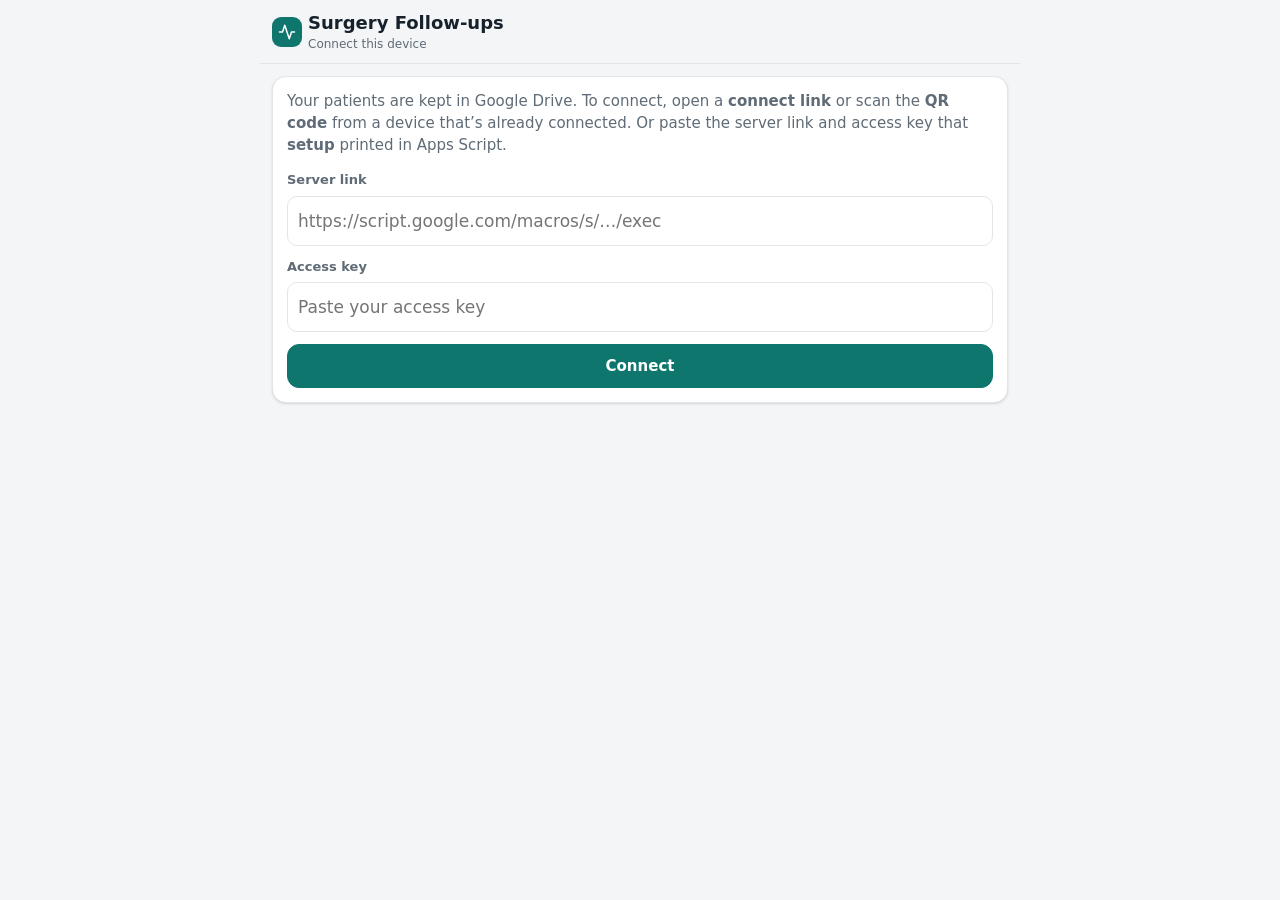
<file: docs/index.html>
<!DOCTYPE html>
<html lang="en">
  <head>
    <meta charset="utf-8">
    <meta name="viewport" content="width=device-width, initial-scale=1">
    <title>Surgery Follow-ups</title>
    <meta name="robots" content="noindex">
    <!-- The follow-up app moved to app/, so the waiting list (waitlist/) is no longer inside its area.
         Old installs, bookmarks and #connect links land here and are sent on, link included. -->
    <script>location.replace('app/' + location.search + location.hash);</script>
    <meta http-equiv="refresh" content="0; url=app/">
  </head>
  <body style="font: 16px system-ui, sans-serif; padding: 24px; background: #f3f5f7; color: #17212b">
    <p>Opening <a href="app/">Surgery Follow-ups</a>…</p>
    <p><a href="waitlist/">Department Waiting List</a></p>
  </body>
</html>
</file>
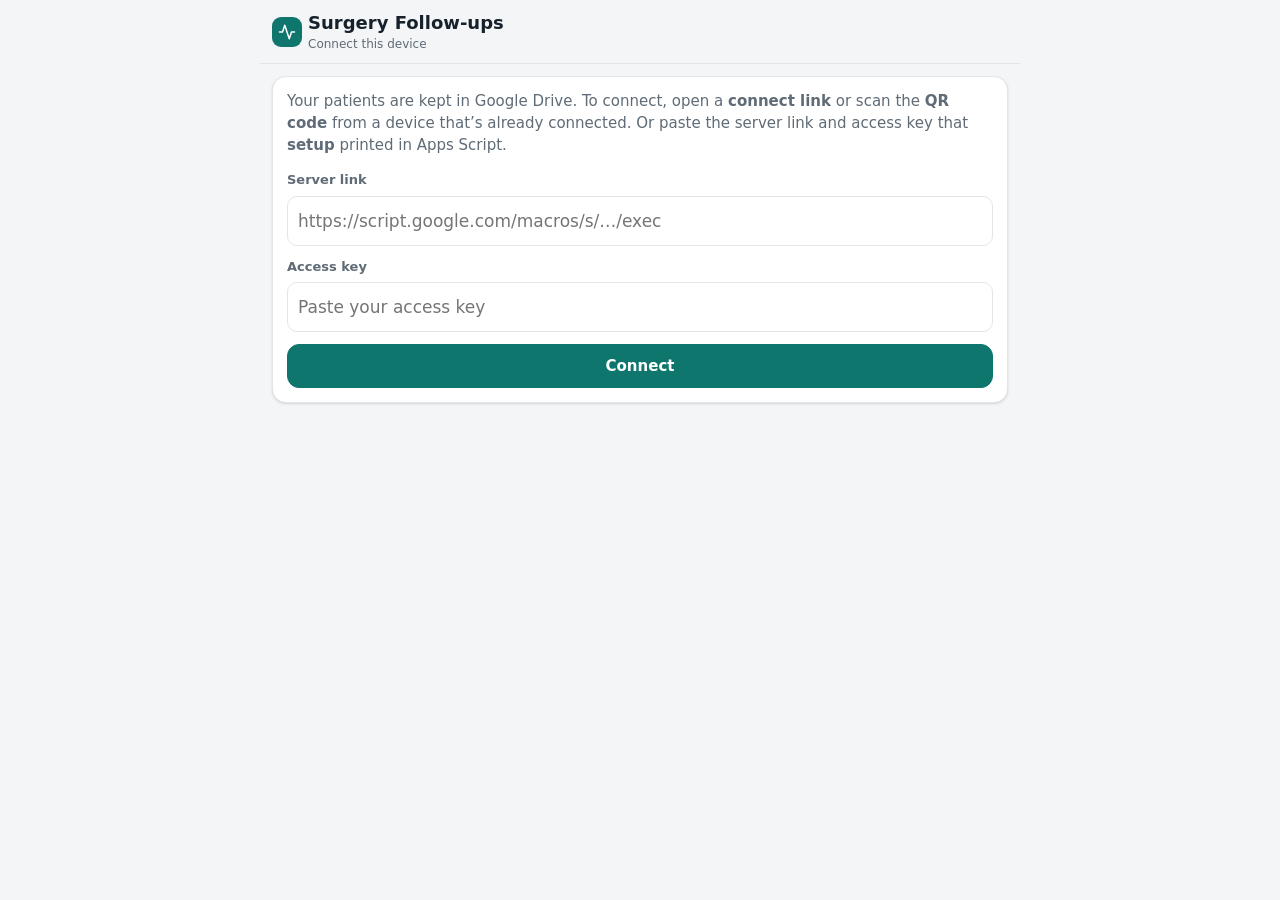
<file: docs/app/index.html>
<!DOCTYPE html>
<html lang="en">
  <head>
    <meta charset="utf-8">
    <meta name="viewport" content="width=device-width, initial-scale=1, viewport-fit=cover">
    <title>Surgery Follow-ups</title>
    <meta name="description" content="Follow up patients prepared for surgery.">
    <meta name="theme-color" content="#0f766e">
    <meta name="mobile-web-app-capable" content="yes">
    <meta name="apple-mobile-web-app-capable" content="yes">
    <meta name="apple-mobile-web-app-title" content="Follow-ups">
    <meta name="apple-mobile-web-app-status-bar-style" content="default">
    <meta name="referrer" content="no-referrer">
    <link rel="manifest" href="manifest.webmanifest">
    <link rel="icon" type="image/png" sizes="192x192" href="icons/icon-192.png">
    <link rel="apple-touch-icon" href="icons/apple-touch-icon.png">
    <link rel="stylesheet" href="styles.css">
  </head>
  <body>
    <div id="app">
      <div class="boot">
        <div class="spinner"></div>
        <p>Loading patients…</p>
      </div>
    </div>
    <div id="overlay-root"></div>
    <div id="toast" role="status" aria-live="polite"></div>
    <script src="app.js"></script>
  </body>
</html>
</file>
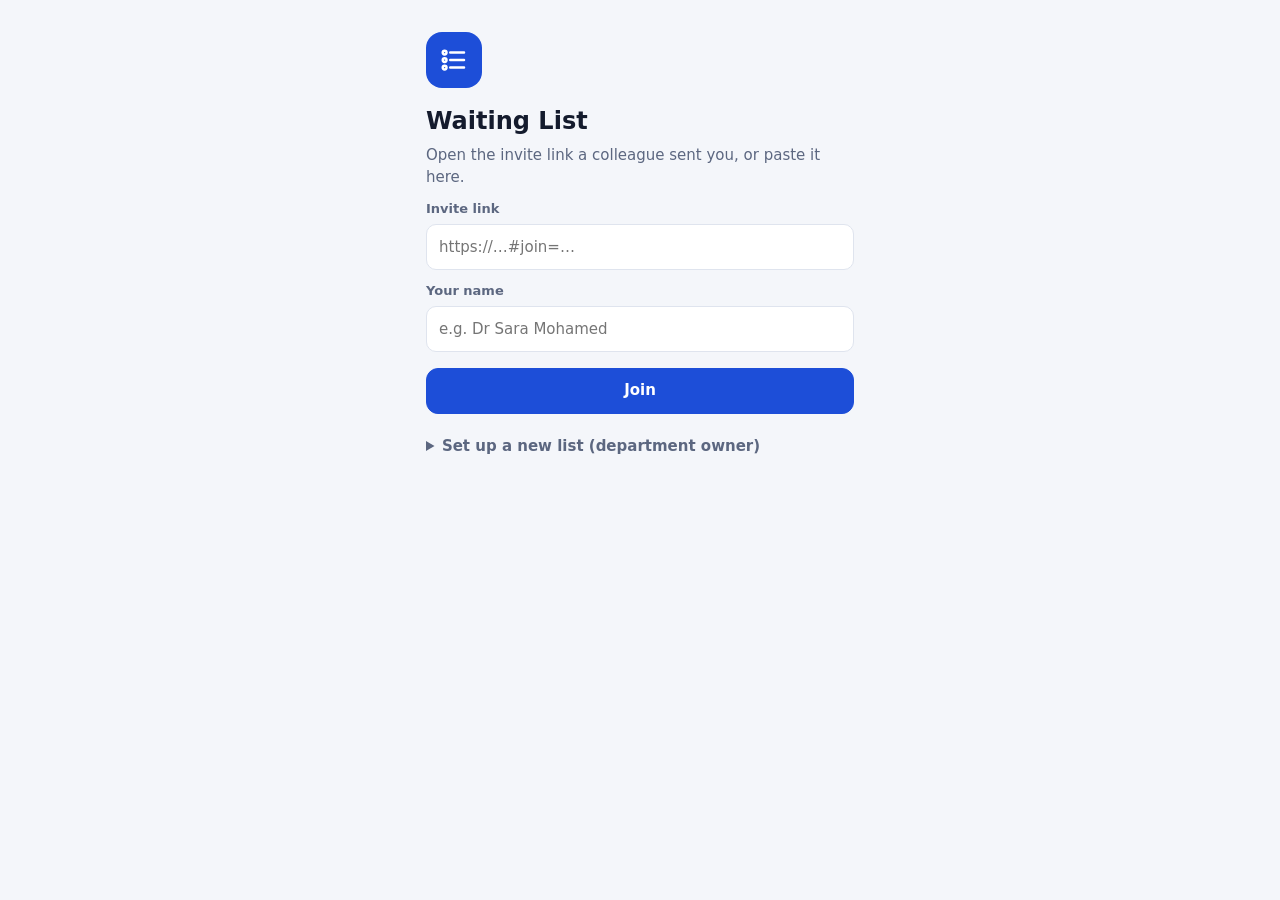
<file: docs/waitlist/index.html>
<!DOCTYPE html>
<html lang="en">
  <head>
    <meta charset="utf-8">
    <meta name="viewport" content="width=device-width, initial-scale=1, viewport-fit=cover">
    <title>Waiting List</title>
    <meta name="description" content="The department's shared surgery waiting list.">
    <meta name="theme-color" content="#1d4ed8">
    <meta name="mobile-web-app-capable" content="yes">
    <meta name="apple-mobile-web-app-capable" content="yes">
    <meta name="apple-mobile-web-app-title" content="Waiting List">
    <meta name="referrer" content="no-referrer">
    <link rel="manifest" href="manifest.webmanifest">
    <link rel="icon" type="image/png" sizes="192x192" href="icons/icon-192.png">
    <link rel="apple-touch-icon" href="icons/apple-touch-icon.png">
    <link rel="stylesheet" href="styles.css">
  </head>
  <body>
    <div id="app"></div>
    <div id="overlay-root"></div>
    <div id="toast" role="status" aria-live="polite"></div>
    <script src="app.js"></script>
  </body>
</html>
</file>
<file: docs/app/styles.css>
:root {
    --bg: #f3f5f7;
    --surface: #ffffff;
    --surface-2: #f7f9fa;
    --text: #17212b;
    --muted: #5f6b76;
    --line: #e1e6ea;
    --primary: #0f766e;
    --primary-ink: #ffffff;
    --primary-soft: #e0f2ef;
    --danger: #c62828;
    --danger-soft: #fdecec;
    --wa: #1faa59;
    --shadow: 0 1px 2px rgba(16, 24, 40, .06), 0 1px 3px rgba(16, 24, 40, .08);
    --radius: 14px;
    --amber-bg: #fff4d6; --amber-fg: #8a5a00;
    --blue-bg: #e3efff;  --blue-fg: #1e4f9c;
    --violet-bg: #efe7ff; --violet-fg: #5b34a8;
    --green-bg: #dff5e6; --green-fg: #146c3a;
    --rose-bg: #ffe5ea;  --rose-fg: #a3223f;
    --teal-bg: #dcf3f1;  --teal-fg: #0d625b;
    --orange-bg: #ffe9d9; --orange-fg: #9a4a0b;
    --slate-bg: #e8ecf0; --slate-fg: #3c4a57;
    color-scheme: light;
  }
  @media (prefers-color-scheme: dark) {
    :root:not([data-theme="light"]) {
      --bg: #0f1418;
      --surface: #171e24;
      --surface-2: #1d252c;
      --text: #e6ebef;
      --muted: #9aa6b1;
      --line: #2a343c;
      --primary: #2bb3a5;
      --primary-ink: #04201d;
      --primary-soft: #133a36;
      --danger: #ff6b6b;
      --danger-soft: #3a1b1d;
      --shadow: 0 1px 2px rgba(0, 0, 0, .4);
      --amber-bg: #3b2f12; --amber-fg: #ffd27a;
      --blue-bg: #172b47;  --blue-fg: #9cc3ff;
      --violet-bg: #2a1f45; --violet-fg: #c9b3ff;
      --green-bg: #133322; --green-fg: #8be0a9;
      --rose-bg: #3d1820;  --rose-fg: #ff9cb0;
      --teal-bg: #123533;  --teal-fg: #84ded4;
      --orange-bg: #3c2414; --orange-fg: #ffb57d;
      --slate-bg: #26313a; --slate-fg: #c2ccd5;
      color-scheme: dark;
    }
  }
  :root[data-theme="dark"] {
    --bg: #0f1418;
    --surface: #171e24;
    --surface-2: #1d252c;
    --text: #e6ebef;
    --muted: #9aa6b1;
    --line: #2a343c;
    --primary: #2bb3a5;
    --primary-ink: #04201d;
    --primary-soft: #133a36;
    --danger: #ff6b6b;
    --danger-soft: #3a1b1d;
    --shadow: 0 1px 2px rgba(0, 0, 0, .4);
    --amber-bg: #3b2f12; --amber-fg: #ffd27a;
    --blue-bg: #172b47;  --blue-fg: #9cc3ff;
    --violet-bg: #2a1f45; --violet-fg: #c9b3ff;
    --green-bg: #133322; --green-fg: #8be0a9;
    --rose-bg: #3d1820;  --rose-fg: #ff9cb0;
    --teal-bg: #123533;  --teal-fg: #84ded4;
    --orange-bg: #3c2414; --orange-fg: #ffb57d;
    --slate-bg: #26313a; --slate-fg: #c2ccd5;
    color-scheme: dark;
  }

  * { box-sizing: border-box; }
  html, body { margin: 0; padding: 0; }
  body {
    background: var(--bg);
    color: var(--text);
    font: 15px/1.45 system-ui, -apple-system, "Segoe UI", Roboto, "Noto Sans Arabic", Tahoma, sans-serif;
    -webkit-tap-highlight-color: transparent;
  }
  body::before { content: ""; position: fixed; inset: 0 0 auto; height: env(safe-area-inset-top, 0px); z-index: 21; background: var(--bg); }
  #app { max-width: 760px; margin: 0 auto; padding: 0 0 110px; min-height: 100vh; }
  h1, h2, h3, p { margin: 0; }
  button, input, select, textarea { font: inherit; color: inherit; }
  a { color: var(--primary); }
  svg { width: 20px; height: 20px; flex: none; }
  .muted { color: var(--muted); }
  .small { font-size: 13px; }
  .hidden { display: none !important; }

  /* ---------- Boot / spinner ---------- */
  .boot { display: grid; place-items: center; gap: 14px; padding-top: 30vh; color: var(--muted); text-align: center; }
  .boot .err { color: var(--danger); max-width: 420px; padding: 0 16px; }
  .spinner {
    width: 32px; height: 32px; border-radius: 50%;
    border: 3px solid var(--line); border-top-color: var(--primary);
    animation: spin .8s linear infinite;
  }
  .spinner.sm { width: 18px; height: 18px; border-width: 2px; }
  @keyframes spin { to { transform: rotate(360deg); } }

  /* ---------- Top bar ---------- */
  .topbar {
    position: sticky; top: env(safe-area-inset-top, 0px); z-index: 20;
    display: flex; align-items: center; gap: 6px;
    padding: 10px 12px; min-height: 56px;
    background: color-mix(in srgb, var(--bg) 88%, transparent);
    backdrop-filter: blur(10px); -webkit-backdrop-filter: blur(10px);
    border-bottom: 1px solid var(--line);
  }
  .topbar h1 { font-size: 18px; font-weight: 700; flex: 1; min-width: 0; overflow: hidden; text-overflow: ellipsis; white-space: nowrap; }
  .topbar .sub { display: block; font-size: 12px; font-weight: 400; color: var(--muted); }
  .brand-dot { width: 30px; height: 30px; border-radius: 9px; background: var(--primary); color: var(--primary-ink); display: grid; place-items: center; flex: none; }
  .brand-dot svg { width: 18px; height: 18px; }

  .icon-btn {
    width: 40px; height: 40px; border-radius: 12px; border: 0; background: transparent;
    display: inline-grid; place-items: center; cursor: pointer; color: var(--text); flex: none;
  }
  .icon-btn:hover { background: var(--surface-2); }
  .icon-btn.spinning svg { animation: spin .8s linear infinite; }

  /* ---------- Buttons ---------- */
  .btn {
    display: inline-flex; align-items: center; justify-content: center; gap: 8px;
    min-height: 44px; padding: 0 16px; border-radius: 12px;
    border: 1px solid var(--line); background: var(--surface); color: var(--text);
    font-weight: 600; cursor: pointer; text-decoration: none; user-select: none;
  }
  .btn:active { transform: translateY(1px); }
  .btn.primary { background: var(--primary); border-color: var(--primary); color: var(--primary-ink); }
  .btn.danger { color: var(--danger); border-color: color-mix(in srgb, var(--danger) 35%, var(--line)); }
  .btn.danger.solid { background: var(--danger); color: #fff; border-color: var(--danger); }
  .btn.wa { background: var(--wa); border-color: var(--wa); color: #fff; }
  .btn.ghost { background: transparent; border-color: transparent; color: var(--primary); }
  .btn.block { width: 100%; }
  .btn.sm { min-height: 34px; padding: 0 12px; font-size: 13px; border-radius: 10px; }
  .btn[disabled] { opacity: .5; pointer-events: none; }

  .round {
    width: 42px; height: 42px; border-radius: 50%; display: inline-grid; place-items: center;
    border: 0; text-decoration: none; cursor: pointer; flex: none;
  }
  .round.call { background: var(--primary-soft); color: var(--primary); }
  .round.wa { background: var(--wa); color: #fff; }
  .round.plain { background: var(--surface-2); color: var(--text); }

  /* ---------- Home ---------- */
  .search {
    position: relative; margin: 12px 12px 0;
  }
  .search svg { position: absolute; left: 12px; top: 50%; transform: translateY(-50%); color: var(--muted); }
  .search input {
    width: 100%; height: 46px; border-radius: 12px; border: 1px solid var(--line);
    background: var(--surface); padding: 0 40px 0 40px; outline: none;
  }
  .search input:focus { border-color: var(--primary); box-shadow: 0 0 0 3px var(--primary-soft); }
  .search .clear { position: absolute; right: 4px; top: 3px; }

  .chips { display: flex; gap: 8px; padding: 12px; overflow-x: auto; scrollbar-width: none; }
  .chips::-webkit-scrollbar { display: none; }
  .chips.wrap { flex-wrap: wrap; overflow: visible; padding: 0; }
  .chip {
    display: inline-flex; align-items: center; gap: 6px; white-space: nowrap;
    height: 36px; padding: 0 12px; border-radius: 999px; cursor: pointer;
    border: 1px solid var(--line); background: var(--surface); color: var(--text); font-weight: 600; font-size: 13px;
  }
  .chip .n { min-width: 22px; height: 22px; padding: 0 6px; border-radius: 999px; display: inline-grid; place-items: center; background: var(--surface-2); font-size: 12px; }
  .chip.on { background: var(--text); color: var(--bg); border-color: var(--text); }
  .chip.on .n { background: color-mix(in srgb, var(--bg) 20%, transparent); }
  .chip.tone { background: var(--tone-bg); color: var(--tone-fg); border-color: transparent; }
  .chip.tone.on { outline: 2px solid var(--tone-fg); outline-offset: 1px; }
  .chip.add { border-style: dashed; color: var(--primary); }

  .filters { display: grid; grid-template-columns: repeat(2, minmax(0, 1fr)); gap: 8px; padding: 0 12px 4px; }
  @media (min-width: 560px) { .filters { grid-template-columns: repeat(4, minmax(0, 1fr)); } }
  .filters select, .field select, .field input, .field textarea {
    width: 100%; height: 42px; border-radius: 10px; border: 1px solid var(--line);
    background: var(--surface); padding: 0 10px; outline: none;
  }
  .filters select.set { border-color: var(--primary); color: var(--primary); font-weight: 600; }
  .list-head { display: flex; align-items: center; justify-content: space-between; padding: 10px 14px 6px; gap: 8px; }
  .toggle { display: inline-flex; align-items: center; gap: 6px; font-size: 13px; color: var(--muted); cursor: pointer; }

  .cards { display: grid; gap: 10px; padding: 0 12px; }
  .card {
    background: var(--surface); border: 1px solid var(--line); border-radius: var(--radius);
    box-shadow: var(--shadow); padding: 12px 12px 12px 14px; cursor: pointer; position: relative; overflow: hidden;
  }
  .card.archived { opacity: .62; }
  .card::before { content: ""; position: absolute; inset: 0 auto 0 0; width: 4px; background: var(--tone-fg, var(--line)); }
  .card-top { display: flex; align-items: flex-start; gap: 8px; }
  .card-top h3 { font-size: 16px; font-weight: 700; flex: 1; min-width: 0; word-break: break-word; }
  .card .meta { color: var(--muted); font-size: 13px; margin-top: 2px; }
  .card .hint { margin-top: 6px; font-size: 13px; color: var(--text); background: var(--surface-2); border-radius: 8px; padding: 6px 8px; }
  .card-bottom { display: flex; align-items: center; gap: 8px; margin-top: 10px; }
  .card-bottom .phone { flex: 1; font-weight: 600; text-decoration: none; color: var(--text); font-variant-numeric: tabular-nums; letter-spacing: .2px; }
  .card-bottom .round { width: 38px; height: 38px; }
  .tags { display: flex; flex-wrap: wrap; gap: 6px; margin-top: 8px; }

  .badge {
    display: inline-flex; align-items: center; gap: 5px; height: 24px; padding: 0 9px; border-radius: 999px;
    font-size: 12px; font-weight: 700; white-space: nowrap; background: var(--tone-bg); color: var(--tone-fg);
  }
  .tag {
    display: inline-flex; align-items: center; gap: 4px; height: 24px; padding: 0 8px; border-radius: 8px;
    font-size: 12px; font-weight: 600; background: var(--surface-2); color: var(--muted); border: 1px solid var(--line);
  }
  .tag svg { width: 13px; height: 13px; }
  .tag.warn { background: var(--amber-bg); color: var(--amber-fg); border-color: transparent; }
  .tag.alert { background: var(--rose-bg); color: var(--rose-fg); border-color: transparent; }
  .tag.ok { background: var(--green-bg); color: var(--green-fg); border-color: transparent; }

  .tone-amber { --tone-bg: var(--amber-bg); --tone-fg: var(--amber-fg); }
  .tone-blue { --tone-bg: var(--blue-bg); --tone-fg: var(--blue-fg); }
  .tone-violet { --tone-bg: var(--violet-bg); --tone-fg: var(--violet-fg); }
  .tone-green { --tone-bg: var(--green-bg); --tone-fg: var(--green-fg); }
  .tone-rose { --tone-bg: var(--rose-bg); --tone-fg: var(--rose-fg); }
  .tone-teal { --tone-bg: var(--teal-bg); --tone-fg: var(--teal-fg); }
  .tone-orange { --tone-bg: var(--orange-bg); --tone-fg: var(--orange-fg); }
  .tone-slate { --tone-bg: var(--slate-bg); --tone-fg: var(--slate-fg); }

  .empty { text-align: center; padding: 48px 20px; color: var(--muted); }
  .empty svg { width: 44px; height: 44px; opacity: .5; margin-bottom: 8px; }

  .fab {
    position: fixed; right: max(16px, calc(50vw - 364px)); bottom: calc(18px + env(safe-area-inset-bottom));
    z-index: 30; height: 54px; padding: 0 20px 0 16px; border-radius: 18px; border: 0;
    background: var(--primary); color: var(--primary-ink); font-weight: 700; font-size: 15px;
    display: inline-flex; align-items: center; gap: 8px; cursor: pointer;
    box-shadow: 0 6px 18px rgba(15, 118, 110, .35);
  }
  .sync { text-align: center; font-size: 12px; color: var(--muted); padding: 16px; }

  /* ---------- Panels (detail / settings) ---------- */
  .page { padding: 12px; display: grid; gap: 12px; }
  .page > * { min-width: 0; }
  .panel { background: var(--surface); border: 1px solid var(--line); border-radius: var(--radius); box-shadow: var(--shadow); padding: 14px; }
  .panel > h2, .panel-head h2 { font-size: 15px; font-weight: 700; display: flex; align-items: center; gap: 8px; }
  .panel-head { display: flex; align-items: center; justify-content: space-between; gap: 8px; margin-bottom: 10px; }
  .panel > h2 { margin-bottom: 10px; }
  .panel h2 svg { color: var(--primary); }
  .panel.locked { background: var(--surface-2); box-shadow: none; color: var(--muted); }
  .count { font-size: 12px; font-weight: 600; color: var(--muted); }

  .hero h2 { font-size: 22px; font-weight: 800; word-break: break-word; }
  .hero .meta { color: var(--muted); margin-top: 4px; }
  .contact { display: flex; align-items: center; gap: 8px; margin-top: 12px; flex-wrap: wrap; }
  .contact .phone { font-size: 18px; font-weight: 700; flex: 1; min-width: 150px; text-decoration: none; color: var(--text); font-variant-numeric: tabular-nums; }
  .hero .hint { margin-top: 12px; padding: 10px 12px; border-radius: 10px; background: var(--amber-bg); color: var(--amber-fg); font-weight: 600; }

  dl.grid { display: grid; grid-template-columns: repeat(2, minmax(0, 1fr)); gap: 10px 14px; margin: 0; }
  dl.grid div { min-width: 0; }
  dl.grid dt { font-size: 12px; color: var(--muted); }
  dl.grid dd { margin: 0; font-weight: 600; word-break: break-word; }

  .photos { display: grid; grid-template-columns: repeat(auto-fill, minmax(92px, 1fr)); gap: 8px; }
  .photo {
    position: relative; aspect-ratio: 1; border-radius: 10px; overflow: hidden; background: var(--surface-2);
    border: 1px solid var(--line); cursor: pointer; display: grid; place-items: center; padding: 0;
  }
  .photo img { width: 100%; height: 100%; object-fit: cover; display: block; }
  .photo .x {
    position: absolute; top: 4px; right: 4px; width: 26px; height: 26px; border-radius: 50%; border: 0;
    background: rgba(0, 0, 0, .6); color: #fff; display: grid; place-items: center; cursor: pointer;
  }
  .photo .x svg { width: 14px; height: 14px; }
  .photo.uploading::after { content: ""; position: absolute; inset: 0; background: rgba(255, 255, 255, .45); }
  .photo.uploading .spinner { position: absolute; z-index: 1; }
  .photo-actions { display: flex; gap: 8px; margin-top: 10px; }
  .photo-actions .btn { flex: 1; }
  .file-btn input { display: none; }

  .progress { height: 8px; border-radius: 999px; background: var(--surface-2); overflow: hidden; border: 1px solid var(--line); }
  .progress > span { display: block; height: 100%; background: var(--primary); border-radius: 999px; transition: width .2s; }
  .checklist { display: grid; gap: 2px; margin-top: 10px; }
  .check {
    display: flex; align-items: center; gap: 12px; padding: 10px 6px; border-radius: 10px; cursor: pointer;
  }
  .check:hover { background: var(--surface-2); }
  .check input { width: 22px; height: 22px; accent-color: var(--primary); flex: none; }
  .check.done span { color: var(--muted); text-decoration: line-through; }
  .row2 { display: grid; grid-template-columns: 1fr 1fr; gap: 10px; margin-top: 10px; }

  .field { display: grid; gap: 6px; margin-bottom: 12px; }
  .field label, .field .lbl { font-size: 13px; font-weight: 600; color: var(--muted); }
  .field textarea { height: auto; min-height: 84px; padding: 10px; resize: vertical; }
  .field input:focus, .field select:focus, .field textarea:focus { border-color: var(--primary); box-shadow: 0 0 0 3px var(--primary-soft); }
  .field .help { font-size: 12px; color: var(--muted); }
  .field .warn { font-size: 12px; color: var(--amber-fg); background: var(--amber-bg); padding: 6px 8px; border-radius: 8px; }
  .field .warn a { color: inherit; font-weight: 700; }
  .big-input { height: 50px !important; font-size: 17px; }

  .notes { display: grid; gap: 8px; margin-top: 10px; }
  .note { background: var(--surface-2); border-radius: 10px; padding: 10px 12px; border: 1px solid var(--line); }
  .note p { white-space: pre-wrap; word-break: break-word; }
  .note .by { font-size: 12px; color: var(--muted); margin-top: 6px; display: flex; align-items: center; gap: 6px; }
  .note .by .spacer { flex: 1; }
  .note .by button { border: 0; background: none; color: var(--muted); cursor: pointer; padding: 2px; }
  .composer { display: flex; gap: 8px; align-items: flex-end; }
  .composer textarea {
    flex: 1; min-height: 44px; max-height: 160px; border-radius: 12px; border: 1px solid var(--line);
    background: var(--surface); padding: 10px; resize: vertical; outline: none;
  }

  .timeline { list-style: none; margin: 0; padding: 0 0 0 4px; display: grid; gap: 12px; }
  .timeline li { position: relative; padding-left: 20px; font-size: 14px; }
  .timeline li::before { content: ""; position: absolute; left: 0; top: 6px; width: 9px; height: 9px; border-radius: 50%; background: var(--primary); }
  .timeline li::after { content: ""; position: absolute; left: 4px; top: 18px; bottom: -14px; width: 1px; background: var(--line); }
  .timeline li:last-child::after { display: none; }
  .timeline .when { display: block; font-size: 12px; color: var(--muted); }

  .actions-grid { display: grid; grid-template-columns: 1fr 1fr; gap: 8px; }

  /* ---------- Wizard ---------- */
  .steps { display: flex; gap: 4px; padding: 10px 12px 0; }
  .steps span { flex: 1; height: 4px; border-radius: 4px; background: var(--line); }
  .steps span.on { background: var(--primary); }
  .wizard { padding: 18px 14px; }
  .wizard .q { font-size: 22px; font-weight: 800; margin-bottom: 4px; }
  .wizard .q-sub { color: var(--muted); margin-bottom: 18px; }
  .options { display: grid; gap: 10px; }
  .option {
    display: flex; align-items: center; gap: 12px; padding: 16px; min-height: 60px; border-radius: 14px;
    border: 1.5px solid var(--line); background: var(--surface); cursor: pointer; text-align: left; font-weight: 700; font-size: 16px; width: 100%;
  }
  .option .ico { width: 36px; height: 36px; border-radius: 10px; background: var(--primary-soft); color: var(--primary); display: grid; place-items: center; flex: none; }
  .option.on { border-color: var(--primary); background: var(--primary-soft); }
  .option .chev { margin-left: auto; color: var(--muted); }
  .add-inline { display: flex; gap: 8px; margin-top: 12px; }
  .add-inline input, .add-inline textarea { min-width: 0; }
  .add-inline input { flex: 1; height: 44px; border-radius: 10px; border: 1px solid var(--line); background: var(--surface); padding: 0 10px; outline: none; }
  .wizard-nav {
    position: fixed; left: 0; right: 0; bottom: 0; z-index: 25;
    background: var(--surface); border-top: 1px solid var(--line);
    padding: 10px 12px calc(10px + env(safe-area-inset-bottom));
  }
  .wizard-nav .inner { max-width: 736px; margin: 0 auto; display: flex; gap: 10px; }
  .wizard-nav .btn { flex: 1; min-height: 50px; }
  .summary { display: grid; gap: 4px; margin-top: 18px; padding: 12px; border-radius: 12px; background: var(--surface-2); font-size: 14px; }
  .summary b { font-weight: 700; }

  /* ---------- Settings ---------- */
  .edit-list { list-style: none; padding: 0; margin: 0; display: grid; gap: 6px; }
  .edit-list li { display: flex; align-items: center; gap: 4px; padding: 6px 6px 6px 12px; border-radius: 10px; background: var(--surface-2); border: 1px solid var(--line); }
  .edit-list li span { flex: 1; min-width: 0; word-break: break-word; font-weight: 600; }
  .edit-list .icon-btn { width: 34px; height: 34px; }
  .edit-list .icon-btn svg { width: 17px; height: 17px; }
  .edit-list .icon-btn[disabled] { opacity: .3; pointer-events: none; }
  .savebar {
    position: fixed; left: 0; right: 0; bottom: 0; z-index: 25; background: var(--surface); border-top: 1px solid var(--line);
    padding: 10px 12px calc(10px + env(safe-area-inset-bottom));
  }
  .savebar .inner { max-width: 736px; margin: 0 auto; display: flex; align-items: center; gap: 10px; }
  .savebar .inner span { flex: 1; font-size: 13px; color: var(--muted); }

  /* ---------- Overlays ---------- */
  /* Above the photo viewer (60), so its "Delete this photo?" question can be answered. */
  .scrim {
    position: fixed; inset: 0; z-index: 65; background: rgba(8, 12, 16, .5);
    display: flex; align-items: flex-end; justify-content: center; animation: fade .15s ease;
  }
  @keyframes fade { from { opacity: 0; } }
  .sheet {
    width: 100%; max-width: 560px; max-height: 88vh; overflow: auto; background: var(--surface);
    border-radius: 20px 20px 0 0; padding: 8px 16px calc(16px + env(safe-area-inset-bottom));
    animation: up .2s ease;
  }
  @media (min-width: 600px) { .scrim { align-items: center; } .sheet { border-radius: 20px; } }
  @keyframes up { from { transform: translateY(30px); opacity: .6; } }
  .sheet .grab { width: 40px; height: 4px; border-radius: 4px; background: var(--line); margin: 4px auto 12px; }
  .sheet h3 { font-size: 18px; font-weight: 800; margin-bottom: 6px; }
  .sheet .sheet-actions { display: flex; gap: 10px; margin-top: 16px; }
  .sheet .sheet-actions .btn { flex: 1; }
  .menu { display: grid; gap: 4px; margin-top: 8px; }
  .menu button, .menu a {
    display: flex; align-items: center; gap: 12px; padding: 12px; border-radius: 12px; border: 0; background: none;
    text-align: left; cursor: pointer; text-decoration: none; color: var(--text); font-weight: 600; width: 100%;
  }
  .menu button:hover, .menu a:hover { background: var(--surface-2); }
  .menu .danger { color: var(--danger); }
  .template { white-space: pre-wrap; font-weight: 500 !important; line-height: 1.5; }

  .viewer { position: fixed; inset: 0; z-index: 60; background: #000; display: flex; flex-direction: column; animation: fade .15s; }
  .viewer-bar { display: flex; align-items: center; gap: 6px; padding: 10px; color: #fff; }
  .viewer-bar .icon-btn { color: #fff; }
  .viewer-bar .icon-btn:hover { background: rgba(255, 255, 255, .12); }
  .viewer-bar .t { flex: 1; font-size: 14px; }
  .viewer-img { flex: 1; display: grid; place-items: center; min-height: 0; position: relative; }
  .viewer-img img { max-width: 100%; max-height: 100%; object-fit: contain; }
  .viewer-img .nav { position: absolute; top: 50%; transform: translateY(-50%); background: rgba(255, 255, 255, .14); color: #fff; }
  .viewer-img .nav.prev { left: 8px; }
  .viewer-img .nav.next { right: 8px; }

  .busy { position: fixed; inset: 0; z-index: 70; background: rgba(8, 12, 16, .55); display: grid; place-items: center; }
  .busy .box { background: var(--surface); border-radius: 16px; padding: 22px 26px; display: grid; justify-items: center; gap: 12px; min-width: 220px; text-align: center; }

  #toast {
    position: fixed; left: 50%; bottom: calc(86px + env(safe-area-inset-bottom)); transform: translateX(-50%) translateY(20px);
    z-index: 80; background: var(--text); color: var(--bg); padding: 10px 16px; border-radius: 12px; font-weight: 600;
    opacity: 0; pointer-events: none; transition: opacity .2s, transform .2s; max-width: calc(100vw - 32px); text-align: center;
  }
  #toast.show { opacity: 1; transform: translateX(-50%) translateY(0); }
  #toast.error { background: var(--danger); color: #fff; }

  /* ---------- Connect / QR ---------- */
  .qr { display: grid; place-items: center; margin-top: 12px; }
  .qr svg { width: min(240px, 70vw); height: auto; aspect-ratio: 1; background: #fff; border-radius: 12px; padding: 6px; }

  /* ---------- Background uploads ---------- */
  #upload-bar {
    position: fixed; left: 50%; transform: translateX(-50%); z-index: 40;
    top: calc(env(safe-area-inset-top, 0px) + 64px);
    display: flex; align-items: center; gap: 8px; max-width: calc(100vw - 32px);
    padding: 8px 14px; border-radius: 999px; font-size: 13px; font-weight: 600;
    background: var(--primary); color: var(--primary-ink); box-shadow: var(--shadow);
  }
  #upload-bar[hidden] { display: none; }
  #upload-bar .spinner { border-color: color-mix(in srgb, var(--primary-ink) 35%, transparent); border-top-color: var(--primary-ink); }
</file>
<file: docs/waitlist/styles.css>
/* Layout: one column of case cards under a sticky header with search and status filters.
   Light theme only, by request. */
:root {
  --bg: #f4f6fa;
  --surface: #ffffff;
  --surface-2: #f1f4f9;
  --text: #141b2d;
  --muted: #5c6780;
  --line: #dfe4ee;
  --primary: #1d4ed8;
  --primary-ink: #ffffff;
  --primary-soft: #e3ebfd;
  --danger: #c62828;
  --wa: #1faa59;
  --urgent-bg: #fde7e7; --urgent-fg: #a61b1b;
  --amber-bg: #fff4d6; --amber-fg: #8a5a00;
  --blue-bg: #e3efff;  --blue-fg: #1e4f9c;
  --violet-bg: #efe7ff; --violet-fg: #5b34a8;
  --green-bg: #dff5e6; --green-fg: #146c3a;
  --teal-bg: #dcf3f1;  --teal-fg: #0d625b;
  --orange-bg: #ffe9d9; --orange-fg: #9a4a0b;
  --slate-bg: #e8ecf0; --slate-fg: #3c4a57;
  --shadow: 0 1px 2px rgba(16, 24, 40, .06), 0 1px 3px rgba(16, 24, 40, .08);
  color-scheme: light;
}
* { box-sizing: border-box; }
html, body { margin: 0; padding: 0; }
body {
  background: var(--bg); color: var(--text);
  font: 15px/1.45 system-ui, -apple-system, "Segoe UI", Roboto, "Noto Sans Arabic", Tahoma, sans-serif;
  -webkit-tap-highlight-color: transparent;
}
body::before { content: ""; position: fixed; inset: 0 0 auto; height: env(safe-area-inset-top, 0px); z-index: 21; background: var(--bg); }
#app { max-width: 720px; margin: 0 auto; padding-bottom: 110px; min-height: 100vh; }
h1, h2, h3, p { margin: 0; }
button, input, select, textarea { font: inherit; color: inherit; }
svg { width: 20px; height: 20px; flex: none; }
.muted { color: var(--muted); }
.small { font-size: 13px; }
[hidden] { display: none !important; }

/* Header */
.head {
  position: sticky; top: env(safe-area-inset-top, 0px); z-index: 20; background: var(--bg);
  padding: 10px 12px 6px; border-bottom: 1px solid var(--line);
}
.head-row { display: flex; align-items: center; gap: 8px; }
.head h1 { flex: 1; min-width: 0; font-size: 19px; font-weight: 800; overflow: hidden; text-overflow: ellipsis; white-space: nowrap; }
.head h1 small { display: block; font-size: 12px; font-weight: 500; color: var(--muted); }
.sync { display: inline-flex; align-items: center; gap: 6px; border: 0; background: var(--surface-2); border-radius: 999px; padding: 6px 10px; font-size: 12px; font-weight: 600; color: var(--muted); cursor: pointer; }
.sync i { width: 8px; height: 8px; border-radius: 50%; background: var(--green-fg); }
.sync.syncing i { background: var(--primary); animation: pulse 1s infinite; }
.sync.offline i { background: var(--amber-fg); }
.sync.error i { background: var(--danger); }
@keyframes pulse { 50% { opacity: .3; } }
.icon-btn { width: 40px; height: 40px; border-radius: 12px; border: 0; background: transparent; display: inline-grid; place-items: center; cursor: pointer; color: var(--text); flex: none; }
.icon-btn:hover { background: var(--surface-2); }
.search { position: relative; margin-top: 8px; }
.search svg { position: absolute; left: 12px; top: 50%; transform: translateY(-50%); color: var(--muted); }
.search input {
  width: 100%; height: 44px; border-radius: 12px; border: 1px solid var(--line); background: var(--surface);
  padding: 0 12px 0 40px; outline: none;
}
.search input:focus, .field input:focus, .field select:focus, .field textarea:focus { border-color: var(--primary); box-shadow: 0 0 0 3px var(--primary-soft); }
.chips { display: flex; gap: 6px; padding: 8px 0 2px; overflow-x: auto; scrollbar-width: none; }
.chips::-webkit-scrollbar { display: none; }
.chip {
  display: inline-flex; align-items: center; gap: 6px; white-space: nowrap; height: 34px; padding: 0 12px;
  border-radius: 999px; border: 1px solid var(--line); background: var(--surface); font-size: 13px; font-weight: 600; cursor: pointer;
}
.chip b { font-weight: 700; color: var(--muted); }
.chip.on { background: var(--text); color: var(--bg); border-color: var(--text); }
.chip.on b { color: inherit; opacity: .75; }

/* Cards */
.list { display: grid; gap: 8px; padding: 10px 12px; }
.card { background: var(--surface); border: 1px solid var(--line); border-radius: 14px; box-shadow: var(--shadow); padding: 12px; cursor: pointer; }
.card.urgent { border-color: color-mix(in srgb, var(--urgent-fg) 45%, var(--line)); }
.card.pending { border-style: dashed; }
.top { display: flex; align-items: flex-start; gap: 8px; }
.pos { font-size: 12px; font-weight: 700; color: var(--muted); min-width: 22px; padding-top: 2px; font-variant-numeric: tabular-nums; }
.top h3 { flex: 1; min-width: 0; font-size: 16px; font-weight: 700; word-break: break-word; }
.badge { display: inline-flex; align-items: center; height: 24px; padding: 0 9px; border-radius: 999px; font-size: 12px; font-weight: 700; white-space: nowrap; background: var(--tone-bg); color: var(--tone-fg); border: 0; cursor: pointer; }
.tag-urgent { background: var(--urgent-bg); color: var(--urgent-fg); font-size: 11px; font-weight: 800; letter-spacing: .04em; text-transform: uppercase; padding: 3px 7px; border-radius: 6px; }
.meta { color: var(--muted); font-size: 13px; margin: 2px 0 0 30px; }
.note { margin: 6px 0 0 30px; font-size: 13px; background: var(--surface-2); border-radius: 8px; padding: 6px 8px; white-space: pre-wrap; word-break: break-word; }
.bottom { display: flex; align-items: center; gap: 8px; margin: 10px 0 0 30px; }
.phone { flex: 1; font-weight: 700; text-decoration: none; color: var(--text); font-variant-numeric: tabular-nums; }
.round { width: 38px; height: 38px; border-radius: 50%; display: inline-grid; place-items: center; text-decoration: none; flex: none; }
.round.call { background: var(--primary-soft); color: var(--primary); }
.round.wa { background: var(--wa); color: #fff; }
.by { margin: 8px 0 0 30px; font-size: 12px; color: var(--muted); }
.empty { text-align: center; padding: 56px 20px; color: var(--muted); }

.tone-amber { --tone-bg: var(--amber-bg); --tone-fg: var(--amber-fg); }
.tone-blue { --tone-bg: var(--blue-bg); --tone-fg: var(--blue-fg); }
.tone-violet { --tone-bg: var(--violet-bg); --tone-fg: var(--violet-fg); }
.tone-green { --tone-bg: var(--green-bg); --tone-fg: var(--green-fg); }
.tone-teal { --tone-bg: var(--teal-bg); --tone-fg: var(--teal-fg); }
.tone-orange { --tone-bg: var(--orange-bg); --tone-fg: var(--orange-fg); }
.tone-slate { --tone-bg: var(--slate-bg); --tone-fg: var(--slate-fg); }

.fab {
  position: fixed; right: max(16px, calc(50vw - 344px)); bottom: calc(18px + env(safe-area-inset-bottom)); z-index: 30;
  height: 54px; padding: 0 20px 0 16px; border-radius: 18px; border: 0; background: var(--primary); color: var(--primary-ink);
  font-weight: 700; font-size: 15px; display: inline-flex; align-items: center; gap: 8px; cursor: pointer;
  box-shadow: 0 6px 18px color-mix(in srgb, var(--primary) 40%, transparent);
}

/* Buttons and forms */
.btn {
  display: inline-flex; align-items: center; justify-content: center; gap: 8px; min-height: 46px; padding: 0 16px;
  border-radius: 12px; border: 1px solid var(--line); background: var(--surface); font-weight: 600; cursor: pointer; text-decoration: none; color: var(--text);
}
.btn.primary { background: var(--primary); border-color: var(--primary); color: var(--primary-ink); }
.btn.danger { color: var(--danger); }
.btn.wa { background: var(--wa); border-color: var(--wa); color: #fff; }
.btn.block { width: 100%; }
.btn[disabled] { opacity: .5; pointer-events: none; }
.row { display: flex; gap: 8px; margin-top: 14px; }
.row .btn { flex: 1; }
.field { display: grid; gap: 5px; margin-top: 12px; }
.field label { font-size: 13px; font-weight: 600; color: var(--muted); }
.field input, .field select, .field textarea {
  width: 100%; height: 46px; border-radius: 10px; border: 1px solid var(--line); background: var(--surface); padding: 0 12px; outline: none;
}
.field textarea { height: 76px; padding: 10px 12px; resize: vertical; }
.pair { display: grid; grid-template-columns: 1fr 1fr; gap: 10px; }
.pair > * { min-width: 0; }
.statuses { display: flex; flex-wrap: wrap; gap: 6px; }
.statuses .badge { height: 34px; padding: 0 12px; font-size: 13px; }
.statuses .badge.on { outline: 2px solid var(--tone-fg); outline-offset: 1px; }
.switch { display: flex; align-items: center; gap: 10px; margin-top: 14px; font-weight: 600; cursor: pointer; }
.switch input { width: 22px; height: 22px; accent-color: var(--urgent-fg); }
.warn { font-size: 12px; color: var(--amber-fg); background: var(--amber-bg); padding: 6px 8px; border-radius: 8px; }

/* Join screen */
.join { padding: 32px 16px; max-width: 460px; margin: 0 auto; }
.join .logo { width: 56px; height: 56px; border-radius: 16px; background: var(--primary); color: var(--primary-ink); display: grid; place-items: center; }
.join .logo svg { width: 30px; height: 30px; }
.join h2 { font-size: 24px; font-weight: 800; margin-top: 16px; }
.join p { margin-top: 6px; color: var(--muted); }
details { margin-top: 22px; color: var(--muted); }
details summary { cursor: pointer; font-weight: 600; }

/* Sheets */
/* Above the photo viewer (60), so its "Delete this photo?" question can be answered. */
.scrim { position: fixed; inset: 0; z-index: 65; background: rgba(8, 12, 20, .5); display: flex; align-items: flex-end; justify-content: center; animation: fade .15s; }
@keyframes fade { from { opacity: 0; } }
.sheet {
  width: 100%; max-width: 560px; max-height: 92vh; overflow: auto; background: var(--surface);
  border-radius: 20px 20px 0 0; padding: 8px 16px calc(16px + env(safe-area-inset-bottom));
}
@media (min-width: 600px) { .scrim { align-items: center; } .sheet { border-radius: 20px; } }
.grab { width: 40px; height: 4px; border-radius: 4px; background: var(--line); margin: 4px auto 12px; }
.sheet h3 { font-size: 19px; font-weight: 800; }
.qr { display: grid; place-items: center; margin-top: 12px; }
.qr svg { width: min(230px, 66vw); height: auto; aspect-ratio: 1; background: #fff; border-radius: 12px; padding: 6px; }

#toast {
  position: fixed; left: 50%; bottom: calc(86px + env(safe-area-inset-bottom)); transform: translateX(-50%) translateY(20px); z-index: 80;
  background: var(--text); color: var(--bg); padding: 10px 16px; border-radius: 12px; font-weight: 600;
  opacity: 0; pointer-events: none; transition: opacity .2s, transform .2s; max-width: calc(100vw - 32px); text-align: center;
}
#toast.show { opacity: 1; transform: translateX(-50%) translateY(0); }
#toast.error { background: var(--danger); color: #fff; }

/* Case page */
.page { padding: 12px; display: grid; gap: 10px; }
.page > * { min-width: 0; }
.panel { background: var(--surface); border: 1px solid var(--line); border-radius: 14px; box-shadow: var(--shadow); padding: 14px; }
.panel h3 { font-size: 15px; font-weight: 700; display: flex; align-items: center; gap: 8px; margin-bottom: 10px; }
.panel h3 svg { color: var(--primary); }
.panel .count { font-size: 12px; color: var(--muted); font-weight: 600; }
.panel.locked { background: var(--surface-2); box-shadow: none; }
.panel.locked h3 svg { color: var(--muted); }
.hero.urgent { border-color: color-mix(in srgb, var(--urgent-fg) 45%, var(--line)); }
.hero .top h2 { flex: 1; min-width: 0; font-size: 21px; font-weight: 800; word-break: break-word; }
.hero .dx { color: var(--muted); margin-top: 4px; }
.hero .note, .hero .bottom { margin-left: 0; }
.hero .phone { font-size: 18px; }
.head .head-row h1 small { white-space: nowrap; overflow: hidden; text-overflow: ellipsis; }
.pics { display: inline-flex; align-items: center; gap: 3px; margin-right: 8px; font-weight: 700; color: var(--primary); }
.pics svg { width: 14px; height: 14px; }

/* Photos */
.photos { display: grid; grid-template-columns: repeat(auto-fill, minmax(88px, 1fr)); gap: 8px; margin-bottom: 10px; }
.photo { position: relative; aspect-ratio: 1; border-radius: 10px; overflow: hidden; background: var(--surface-2); border: 1px solid var(--line); padding: 0; cursor: pointer; display: grid; place-items: center; }
.photo img { width: 100%; height: 100%; object-fit: cover; display: block; }
.photo .x { position: absolute; top: 4px; right: 4px; width: 26px; height: 26px; border-radius: 50%; border: 0; background: rgba(0, 0, 0, .6); color: #fff; display: grid; place-items: center; cursor: pointer; }
.photo .x svg { width: 14px; height: 14px; }
.photo.uploading img { opacity: .45; }
.spin { position: absolute; width: 22px; height: 22px; border-radius: 50%; border: 3px solid rgba(255, 255, 255, .6); border-top-color: var(--primary); animation: spin .8s linear infinite; }
.spin.big { width: 34px; height: 34px; }
@keyframes spin { to { transform: rotate(360deg); } }
.photo-actions { display: flex; gap: 8px; }
.photo-actions .btn { flex: 1; min-height: 44px; }
.file-btn input { display: none; }

#upload-bar {
  position: fixed; left: 50%; transform: translateX(-50%); z-index: 40; top: calc(env(safe-area-inset-top, 0px) + 64px);
  display: flex; align-items: center; gap: 8px; max-width: calc(100vw - 32px); padding: 8px 14px; border-radius: 999px;
  font-size: 13px; font-weight: 600; background: var(--primary); color: var(--primary-ink); box-shadow: var(--shadow);
}
#upload-bar .dot { width: 8px; height: 8px; border-radius: 50%; background: currentColor; animation: pulse 1s infinite; }

/* Full-screen photo viewer */
.viewer { position: fixed; inset: 0; z-index: 60; background: #000; display: flex; flex-direction: column; }
.viewer-bar { display: flex; align-items: center; gap: 6px; padding: calc(10px + env(safe-area-inset-top, 0px)) 10px 10px; color: #fff; }
.viewer-bar .icon-btn { color: #fff; }
.viewer-bar .icon-btn:hover { background: rgba(255, 255, 255, .12); }
.viewer-bar .t { flex: 1; font-size: 14px; }
.viewer-img { flex: 1; display: grid; place-items: center; min-height: 0; position: relative; }
.viewer-img img { max-width: 100%; max-height: 100%; object-fit: contain; }
.viewer-img .nav { position: absolute; top: 50%; transform: translateY(-50%); background: rgba(255, 255, 255, .16); color: #fff; border: 0; cursor: pointer; }
.viewer-img .nav.prev { left: 8px; }
.viewer-img .nav.next { right: 8px; }

@media (prefers-reduced-motion: reduce) { .scrim, .sync.syncing i, .spin, #upload-bar .dot { animation: none; } #toast { transition: none; } }
</file>
